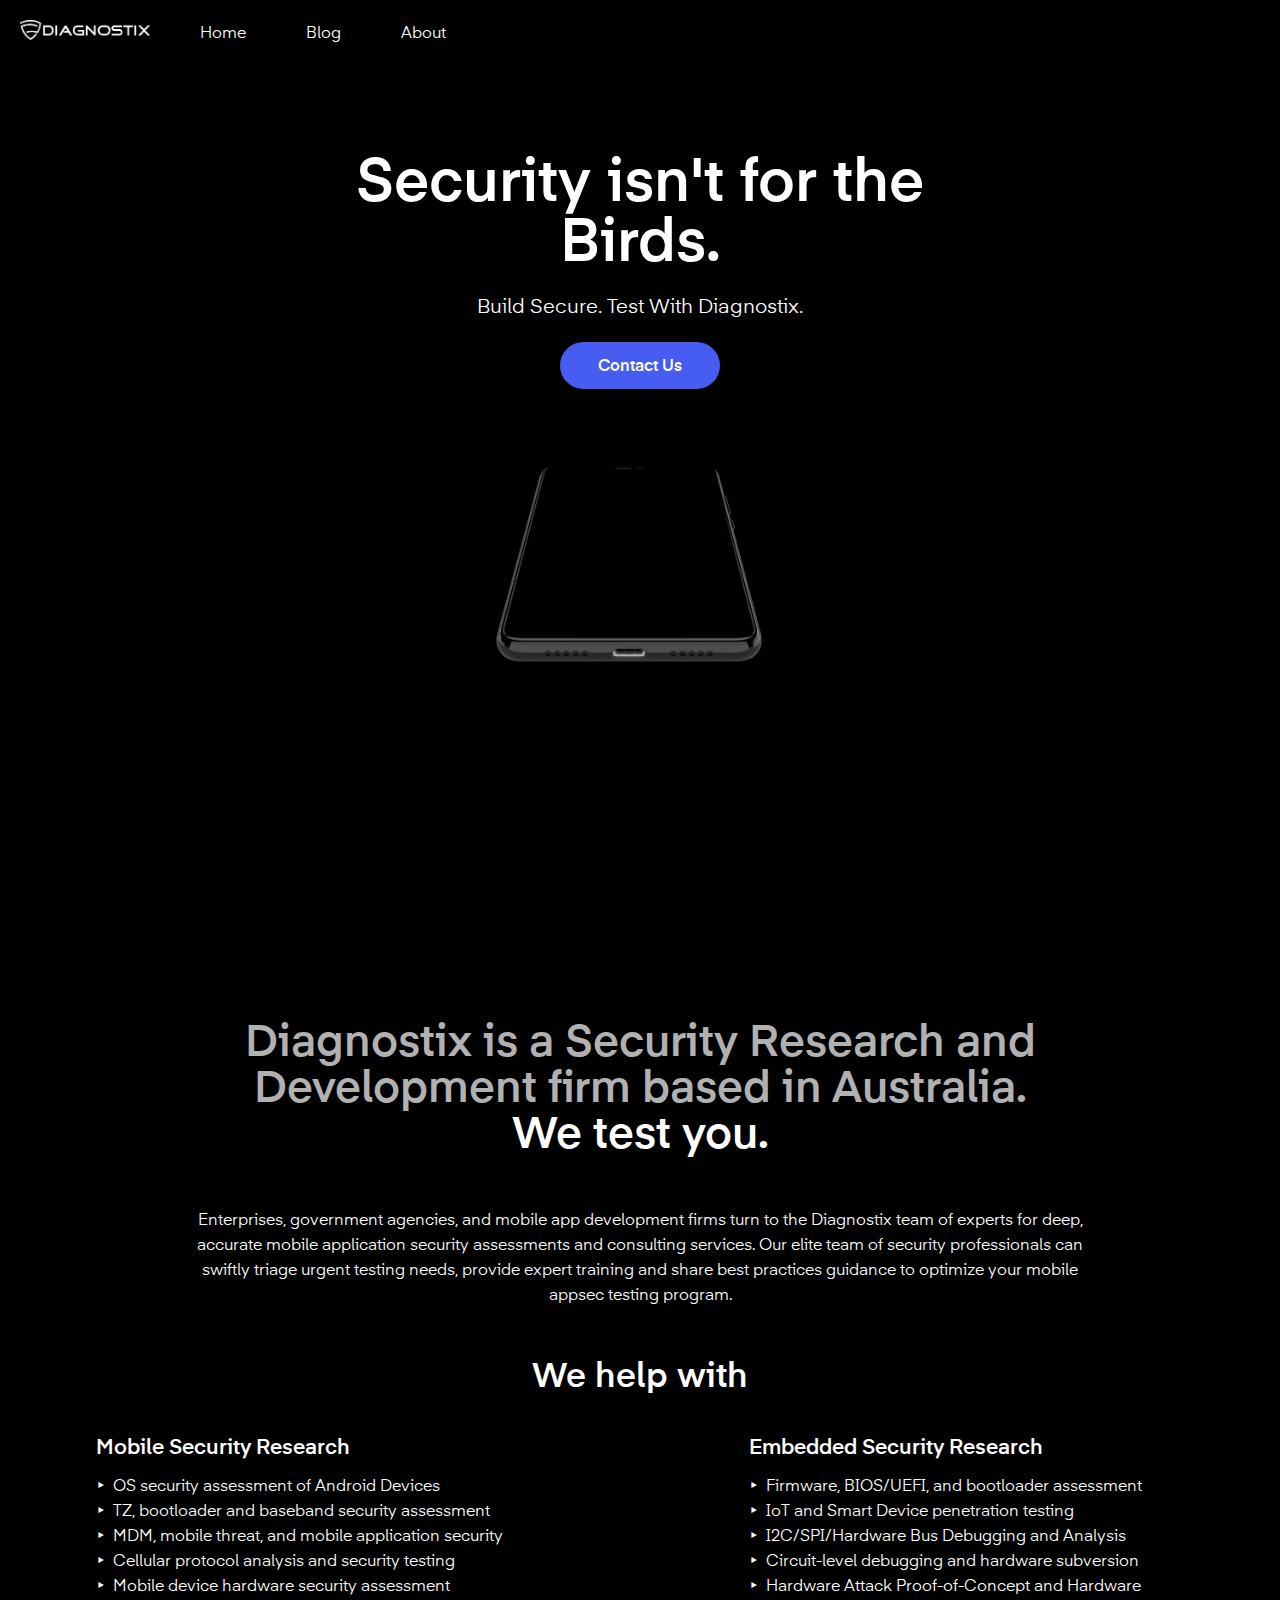
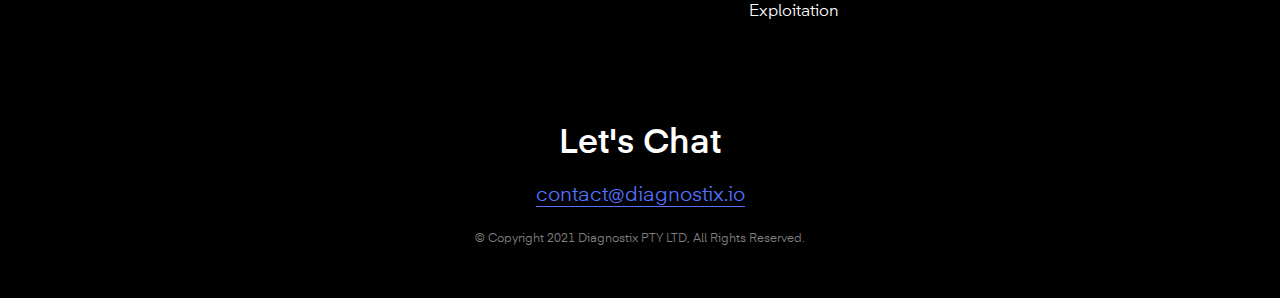
<file: index.html>
<!DOCTYPE html PUBLIC "-//W3C//DTD XHTML 1.0 Transitional//EN" "http://www.w3.org/TR/xhtml1/DTD/xhtml1-transitional.dtd">
<html xmlns="http://www.w3.org/1999/xhtml" class="csspositionsticky"><head>

<meta http-equiv="Content-Type" content="text/html; charset=UTF-8">
<title>Diagnostix - Build Secure. Test With Diagnostix.</title>
<meta name="Description" content="Diagnostix is a Hardware and Software Security Testing Firm.">
<meta name="viewport" content="width=device-width, initial-scale=1.0, maximum-scale=1.0, user-scalable=yes">
<link href="index_files/style.css" rel="stylesheet">
<link rel="manifest" href="#">
<meta name="theme-color" content="#ffffff">
<meta name="title" content="Diagnostix">
<meta name="description" content="Diagnostix is a Hardware and Software Security Testing Firm.">
<meta name="keywords" content="android, smartphone, security, testing, cybersecurity">
<meta http-equiv="Content-Type" content="text/html; charset=UTF-8">
<meta name="language" content="English">
<meta property="og:title" content="Diagnostix">
<meta property="og:site_name" content="Diagnostix">
<meta property="og:description" content="Diagnostix is a Hardware and Software Security Testing Firm.">

</head>
<body>

	<nav>
		<div class="logo">
			<a href="/">
				<img src="index_files/logo-white.png">
			</a>
		</div><!--logo-->

		<div class="desktop-nav">
			<ul>
				<li><a href="/">Home</a></li>
				<li><a href="blog.html">Blog</a></li>
				<li><a href="about.html">About</a></li>
			</ul>
		</div><!--desktop-nav-->

		<nav class="mobile-nav-wrap" role="navigation">
		     <ul class="mobile-header-nav">
		       <li><a href="/">Home</a></li>
		       <li><a href="blog.html">Blog</a></li>
		       <li><a href="about.html">About</a></li>
		     </ul>
		</nav><!--mobile-nav-wrap-->

		<a class="mobile-menu-toggle js-toggle-menu hamburger-menu" href="#">
		     <span class="menu-item"></span>
		     <span class="menu-item"></span>
		     <span class="menu-item"></span>
		</a><!--hamburger-menu-->
	</nav>

<div class="quick-scroll"><img src="index_files/quick-scroll.svg"></div>
<div class="home">
	<div class="content700 hero center instant-fade-in">
		<h1>Security isn't for the Birds.</h1>
		<h6>Build Secure. Test With Diagnostix.</h6>
		<a href="#" class="button1">Contact Us</a>
	</div><!--content700-->
	<div id="animate-hero" class="hero-image">
		
		<img src="index_files/Home-Hero-1.jpg" alt="Diagnostix">
		<img src="index_files/Home-Hero-1.jpg" alt="Diagnostix">
		
		<img src="index_files/Home-Hero-1.jpg" alt="Diagnostix">
	</div><!--hero-image-->

	<div class="content900 center">
		<h2><span class="gray">Diagnostix is a Security Research and Development firm based in Australia.</span><br />We test you.</h2>
		<span>Enterprises, government agencies, and mobile app development firms turn to the Diagnostix team of experts for deep, accurate mobile application security assessments and consulting services. Our elite team of security professionals can swiftly triage urgent testing needs, provide expert training and share best practices guidance to optimize your mobile appsec testing program.</span>
	</div><!--content1000-->

	<div class="content what-we-do">
		<h3 class="center">We help with</h3>
		<div class="column100">
			<div class="column40">
				<h5>Mobile Security Research</h5>
				<ul>
					<li>OS security assessment of Android Devices</li>
					<li>TZ, bootloader and baseband security assessment</li>
					<li>MDM, mobile threat, and mobile application security</li>
					<li>Cellular protocol analysis and security testing</li>
					<li>Mobile device hardware security assessment</li>
				</ul>
			</div><!--column40-->

			<div class="column40">
				<h5>Embedded Security Research</h5>
				<ul>
					<li>Firmware, BIOS/UEFI, and bootloader assessment</li>
					<li>IoT and Smart Device penetration testing</li>
					<li>I2C/SPI/Hardware Bus Debugging and Analysis</li>
					<li>Circuit-level debugging and hardware subversion</li>
					<li>Hardware Attack Proof-of-Concept and Hardware Exploitation</li>
				</ul>
			</div><!--column40-->


		</div><!--column100-->
	</div>


</div><!--home-->

<footer>
	<div class="content center">
		<h3>Let's Chat</h3>
		<h6><a href="mailto:contact@diagnostix.io">contact@diagnostix.io</a></h6>

		<p><small>© Copyright 2021 Diagnostix PTY LTD, All Rights Reserved.</small></p>
	</div><!--content-->
</footer>




<script src="index_files/jquery.js"></script>
<script src="index_files/modernizr.js"></script>
<script src="index_files/index.js"></script>



</body></html>
</file>
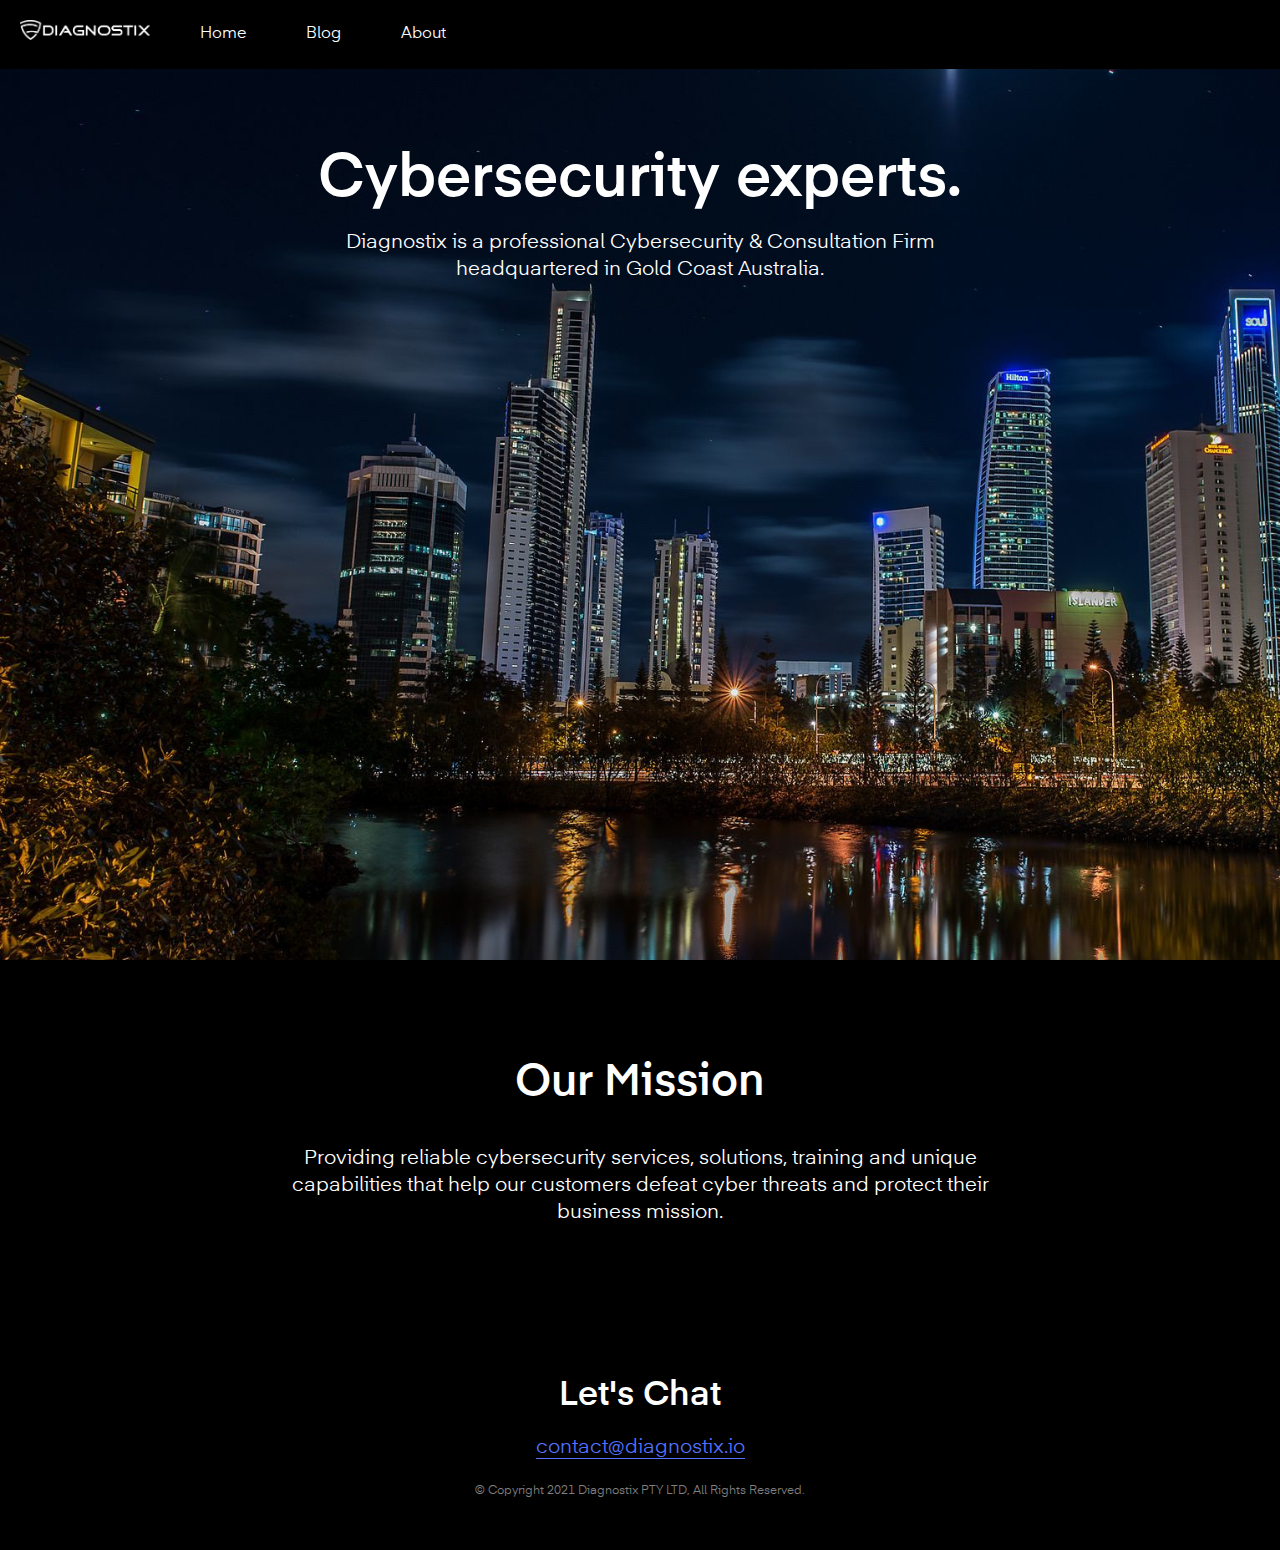
<file: about.html>
<!DOCTYPE html PUBLIC "-//W3C//DTD XHTML 1.0 Transitional//EN" "http://www.w3.org/TR/xhtml1/DTD/xhtml1-transitional.dtd">
<html xmlns="http://www.w3.org/1999/xhtml" class="csspositionsticky"><head>

<meta http-equiv="Content-Type" content="text/html; charset=UTF-8">
<title>Diagnostix - Build Secure. Test With Diagnostix.</title>
<meta name="Description" content="Diagnostix is a Hardware and Software Security Testing Firm.">
<meta name="viewport" content="width=device-width, initial-scale=1.0, maximum-scale=1.0, user-scalable=yes">
<link href="index_files/style.css" rel="stylesheet">
<link rel="manifest" href="#">
<meta name="theme-color" content="#ffffff">
<meta name="title" content="Diagnostix">
<meta name="description" content="Diagnostix is a Hardware and Software Security Testing Firm.">
<meta name="keywords" content="android, smartphone, security, testing, cybersecurity">
<meta http-equiv="Content-Type" content="text/html; charset=UTF-8">
<meta name="language" content="English">
<meta property="og:title" content="Diagnostix">
<meta property="og:site_name" content="Diagnostix">
<meta property="og:description" content="Diagnostix is a Hardware and Software Security Testing Firm.">

</head>
<body>

	<nav>
		<div class="logo">
			<a href="/">
				<img src="index_files/logo-white.png">
			</a>
		</div><!--logo-->

		<div class="desktop-nav">
			<ul>
				<li><a href="/">Home</a></li>
				<li><a href="blog.html">Blog</a></li>
				<li><a href="about.html">About</a></li>
			</ul>
		</div><!--desktop-nav-->

		<nav class="mobile-nav-wrap" role="navigation">
		     <ul class="mobile-header-nav">
		       <li><a href="/">Home</a></li>
		       <li><a href="blog.html">Blog</a></li>
		       <li><a href="about.html">About</a></li>
		     </ul>
		</nav><!--mobile-nav-wrap-->

		<a class="mobile-menu-toggle js-toggle-menu hamburger-menu" href="#">
		     <span class="menu-item"></span>
		     <span class="menu-item"></span>
		     <span class="menu-item"></span>
		</a><!--hamburger-menu-->
	</nav>

<div class="quick-scroll"><img src="index_files/quick-scroll.svg"></div>


<div class="about">
	<div class="image-hero">
		<div class="content700 center scroll-alert animate-down">
			<h1>Cybersecurity experts.</h1>
			<h6> Diagnostix is a professional Cybersecurity & Consultation Firm headquartered in Gold Coast Australia. </h6>
		</div><!--content700-->
	</div><!--image-hero-->
	<div class="mission">
		<div class="content700 center">
			<h2>Our Mission</h2><br>
			<h6>Providing reliable cybersecurity services, solutions, training and unique capabilities that help our customers defeat cyber threats and protect their business mission.</h6>
		</div><!--content700-->
	</div><!--mission-->

</div><!--about-->


<footer>
	<div class="content center">
		<h3>Let's Chat</h3>
		<h6><a href="mailto:contact@diagnostix.io">contact@diagnostix.io</a></h6>

		<p><small>© Copyright 2021 Diagnostix PTY LTD, All Rights Reserved.</small></p>
	</div><!--content-->
</footer>




<script src="index_files/jquery.js"></script>
<script src="index_files/modernizr.js"></script>
<script src="index_files/index.js"></script>



</body></html>
</file>
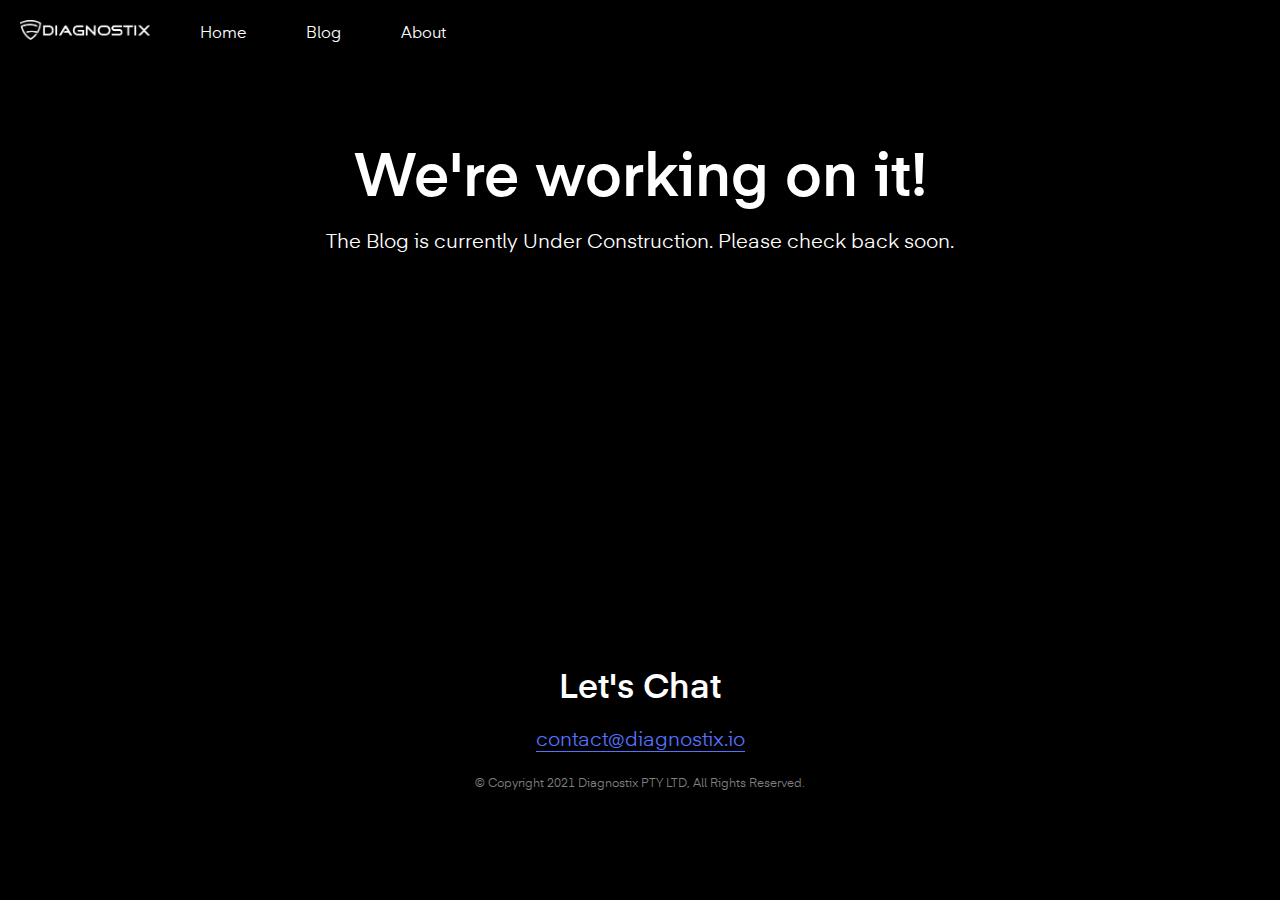
<file: blog.html>
<!DOCTYPE html PUBLIC "-//W3C//DTD XHTML 1.0 Transitional//EN" "http://www.w3.org/TR/xhtml1/DTD/xhtml1-transitional.dtd">
<html xmlns="http://www.w3.org/1999/xhtml" class="csspositionsticky"><head>

<meta http-equiv="Content-Type" content="text/html; charset=UTF-8">
<title>Diagnostix - Build Secure. Test With Diagnostix.</title>
<meta name="Description" content="Diagnostix is a Hardware and Software Security Testing Firm.">
<meta name="viewport" content="width=device-width, initial-scale=1.0, maximum-scale=1.0, user-scalable=yes">
<link href="index_files/style.css" rel="stylesheet">
<link rel="manifest" href="#">
<meta name="theme-color" content="#ffffff">
<meta name="title" content="Diagnostix">
<meta name="description" content="Diagnostix is a Hardware and Software Security Testing Firm.">
<meta name="keywords" content="android, smartphone, security, testing, cybersecurity">
<meta http-equiv="Content-Type" content="text/html; charset=UTF-8">
<meta name="language" content="English">
<meta property="og:title" content="Diagnostix">
<meta property="og:site_name" content="Diagnostix">
<meta property="og:description" content="Diagnostix is a Hardware and Software Security Testing Firm.">

</head>
<body>

	<nav>
		<div class="logo">
			<a href="/">
				<img src="index_files/logo-white.png">
			</a>
		</div><!--logo-->

		<div class="desktop-nav">
			<ul>
				<li><a href="/">Home</a></li>
				<li><a href="blog.html">Blog</a></li>
				<li><a href="about.html">About</a></li>
			</ul>
		</div><!--desktop-nav-->

		<nav class="mobile-nav-wrap" role="navigation">
		     <ul class="mobile-header-nav">
		       <li><a href="/">Home</a></li>
		       <li><a href="blog.html">Blog</a></li>
		       <li><a href="about.html">About</a></li>
		     </ul>
		</nav><!--mobile-nav-wrap-->

		<a class="mobile-menu-toggle js-toggle-menu hamburger-menu" href="#">
		     <span class="menu-item"></span>
		     <span class="menu-item"></span>
		     <span class="menu-item"></span>
		</a><!--hamburger-menu-->
	</nav>

<div class="quick-scroll"><img src="index_files/quick-scroll.svg"></div>


<div class="about">
	<div class="coming-soon">
		<div class="content700 center scroll-alert animate-down">
			<h1>We're working on it!</h1>
			<h6> The Blog is currently Under Construction. Please check back soon.</h6>
		</div><!--content700-->
	</div><!--coming-soon-->

</div><!--about-->


<footer>
	<div class="content center">
		<h3>Let's Chat</h3>
		<h6><a href="mailto:contact@diagnostix.io">contact@diagnostix.io</a></h6>

		<p><small>© Copyright 2021 Diagnostix PTY LTD, All Rights Reserved.</small></p>
	</div><!--content-->
</footer>




<script src="index_files/jquery.js"></script>
<script src="index_files/modernizr.js"></script>
<script src="index_files/index.js"></script>



</body></html>
</file>
<file: index_files/style.css>
html, body, div, span, applet, object, iframe, h1, h2, h3, h4, h5, h6, p, blockquote, pre, a, abbr, acronym, address, big, cite, code, del, dfn, em, img, ins, kbd, q, s, samp, small, strike, strong, sub, sup, tt, var, b, u, i, center, dl, dt, dd, ol, ul, li, fieldset, form, label, legend, table, caption, tbody, tfoot, thead, tr, th, td, article, aside, canvas, details, embed, figure, figcaption, footer, header, hgroup, menu, nav, output, ruby, section, summary, time, mark, audio, video {
	margin: 0;
	padding: 0;
	border: 0;
	font-size: 100%;
	vertical-align: baseline;
	list-style: none;
}

article, aside, details, figcaption, figure, footer, header, hgroup, main, nav, section, summary {
	display: block
}

audio, canvas, video {
	display: inline-block
}

audio:not([controls]) {
	display: none;
	height: 0
}

[hidden] {
	display: none
}

html {
	background: #000;
	-ms-text-size-adjust: 100%;
	-webkit-text-size-adjust: 100%
}

body {
	margin: 0
}

a:focus {
	outline: none
}

a:active, a:hover {
	outline: 0
}


abbr[title] {
	border-bottom: 1px dotted
}

dfn {
	font-style: italic
}

hr {
	box-sizing: content-box;
	height: 0
}

mark {
	background: #ff0;
	color: #000
}

code, kbd, pre, samp {
	font-family: monospace,serif;
	font-size: 1em
}

pre {
	white-space: pre-wrap
}

q {
	quotes: "\201C" "\201D" "\2018" "\2019"
}

small {
	font-size: 75%;
	line-height: 18px;
	color: #808080;
}

sub, sup {
	font-size: 75%;
	line-height: 0;
	position: relative;
	vertical-align: baseline
}

sup {
	top: -0.5em
}

sub {
	bottom: -0.25em
}

img {
	border: 0
}

svg:not(:root) {
	overflow: hidden
}

figure {
	margin: 0
}

fieldset {
	border: 1px solid silver;
	margin: 0 2px;
	padding: .35em .625em .75em
}

legend {
	border: 0;
	padding: 0
}

button, input, select, textarea {
	font-family: inherit;
	font-size: 100%;
	margin: 0
}

button, input {
	line-height: normal;
	-webkit-appearance: none
}

button, select {
	text-transform: none
}

button, html input[type="button"], input[type="reset"], input[type="submit"] {
	-webkit-appearance: button;
	cursor: pointer
}

button[disabled], html input[disabled] {
	cursor: default
}

input[type="checkbox"], input[type="radio"] {
	box-sizing: border-box;
	padding: 0
}

input[type="search"] {
	-webkit-appearance: textfield;
	box-sizing: content-box
}

input[type="search"]::-webkit-search-cancel-button, input[type="search"]::-webkit-search-decoration {
	-webkit-appearance: none
}

textarea {
	overflow: auto;
	vertical-align: top;
	-webkit-appearance: none;
}

table {
	border-collapse: collapse;
	border-spacing: 0
}

img {
	vertical-align: middle;
}

textarea {
	resize: vertical;
}

path {
	transition: all .25s ease-in-out;
	-webkit-transition: all .25s ease-in-out;
}


/*==========================================================================
	Styling
========================================================================== */

body {
	color: #FFF;
	line-height: 25px;
	font-family: Eina04-Regular, Arial, sans-serif;
	font-size: 16px;
	font-weight: normal;
	font-style: normal;
	-webkit-font-smoothing: antialiased;
}

a, a:active {
	outline: none;
	cursor: pointer;
	transition: all .25s ease-in-out;
	-moz-transition: all .25s ease-in-out;
	-webkit-transition: all .25s ease-in-out;
	color: #5472ff;
	outline: 0;
	text-decoration: none;
}

p a {
	border-bottom: 1px solid #5472ff;
	font-family: Eina04-SemiBold, Arial, sans-serif;
}
h6 a {
	border-bottom: 1px solid #5472ff;
}

p a:hover, h6 a:hover {
	border-bottom: 1px solid #b95e82;
}

a:hover {
	color: #b95e82;
}

a img {
	-webkit-transition: opacity .25s ease;
	transition: opacity .25s ease;
	border: none;
	-webkit-transform: translateZ(0);
	opacity: 1;
	-ms-filter: "progid:DXImageTransform.Microsoft.Alpha(Opacity=100)";
}

a img:hover {
	cursor: pointer;
	-webkit-transform: rotate(0);
	transform: rotate(0);
	opacity: .7;
	-ms-filter: "progid:DXImageTransform.Microsoft.Alpha(Opacity=70)";
}

b, strong {
	font-family: Eina04-SemiBold, Arial, sans-serif;
	font-weight: normal;
	font-style: normal;
	color: #FFF;
}

hr {
	display: block;
	height: 1px;
	border: 0;
	border-top: 1px solid #606060;
	margin: .5em 0;
	padding: 0;
	width: 100%;
}

.alignleft {
	float: left;
}

.alignright {
	float: right;
}

.aligncenter {
	clear: both;
	display: block;
	margin-left: auto;
	margin-right: auto;
}

a label {
	cursor: pointer;
}

::-moz-selection {
	background-color: #475cf1;
	color: #FFF;
}

::selection {
	background-color: #475cf1;
	color: #FFF;
}

.clear {
	clear: both;
}

#left, .left  {
	float: left;
}

#right, .right {
	float: right;
}
.center {
	text-align: center;
}

img, embed, object, video, iframe {
	max-width: 100%;
	max-height: auto;
}

.wrapper {
	overflow: hidden;
}

.center {
	text-align: center;
}

.display-none {
	display: none;
}

.content {
	width: 1200px;
	margin: 0 auto;
	overflow: hidden;
	padding: 105px 0 0 0;
}
.hero {
	padding: 155px 0 0 0;
}
.content900 {
	width: 900px;
	margin: 0 auto;
	overflow: hidden;
}
.content700 {
	width: 700px;
	margin: 0 auto;
	overflow: hidden;
}
.content400 {
	width: 400px;
	margin: 0 auto;
	overflow: hidden;

}
footer .content {
	width: 500px;
	padding: 50px 0;
}

@media screen and (max-width: 1300px) {
.content {
width: 85%;
}
}
@media screen and (max-width: 1000px) {
.content900 {
width: 85%;
}
}
@media screen and (max-width: 850px) {
.content.hero {
padding: 105px 0 30px 0;
}
.content {
padding: 55px 0;
}
.content700 {
width: 85%;
}
.hero {
padding: 105px 0 0 0;
}
}
@media screen and (max-width: 650px) {
.content {
width: 85%;
}
footer .content {
width: 85%;
}
.content400 {
	width:80%;

}
}


/* ==========================================================================
	Colors
========================================================================== */


.white-bg {
	background-color: #FFF;
	overflow: hidden;
}
.gray-bg {
	background-color: #141414;
	overflow: hidden;
}
.light-gray-bg {
	background-color: #dddddd;
	overflow: hidden;
}
.gray {
	color: #b1b1b1;
}
.blue {
	color: #475cf1;
}
/* ==========================================================================
	Columns
========================================================================== */

.column100,
.column75,
.column60,
.column50,
.column40,
.column33,
.column30,
.column25,
.column20,
.column10
{
	display: inline-block;
	vertical-align: top;
	float: left;
	position: relative;

}
.column100{
	width: 100%;

}
@media all and (max-width: 850px) {
.column100{
	width: 100%;
}
}
.column50{
	width: 50%;
}
@media all and (max-width: 850px) {
.column50{
	width: 100%;
}
}
.column75{
	width: 75%;
}
@media all and (max-width: 850px) {
.column75{
	width: 100%;
}
}
.column60{
	width: 60%;
}
@media all and (max-width: 850px) {
.column60{
	width: 100%;
}
}
.column40{
	width: 40%;
}
@media all and (max-width: 850px) {
.column40{
	width: 100%;
}
}
.column33{
	width: 33.3%;
}
@media all and (max-width: 850px) {
.column33{
	width: 100%;
}
}
.column30{
	width: 30%;
}
@media all and (max-width: 850px) {
.column30{
	width: 100%;
}
}
.column25{
	width: 25%;
}
@media all and (max-width: 850px) {
.column25{
	width: 33%;
}
}
@media all and (max-width: 750px) {
.column25{
	width: 50%;
}
}
@media all and (max-width: 500px) {
.column25{
	width: 100%;
}
}
.column20{
	width: 20%;
}
@media all and (max-width: 750px) {
.column20{
	width: 100%;
}
}
.column10{
	width: 10%;
}


/*-------------Universal Styles-------------*/

.padding15 {
	padding: 0 15px;
}
.padding30 {
	padding: 0 30px;
}
.padding60 {
	padding: 0 60px;
}
.padding100 {
	padding: 0 100px;
}
.padding30-all {
	padding: 30px;
}
.padding60-all {
	padding: 60px;
}
.padding100-all {
	padding: 100px;
}

/* ==========================================================================
	Typography
========================================================================== */




@font-face {
  font-family: 'Eina04-Regular';
  src: url('./fonts/Eina04-Regular.ttf');
  font-weight: 400;
  font-style: normal;
  font-display: fallback;
}
@font-face {
  font-family: 'Eina04-SemiBold';
  src: url('./fonts/Eina04-SemiBold.ttf');
  font-weight: 500;
  font-style: semibold;
  font-display: fallback;
}




h1, h2, h3, h4, h5 {
	font-family: 'Eina04-SemiBold', Arial, sans-serif;
	-moz-osx-font-smoothing: grayscale;
	-webkit-font-smoothing: antialiased;
	font-weight: normal;
	font-style: normal;

}

h1 {
	font-size: 60px;
	line-height: 60px;
	margin: 0 0 20px;
}

h2 {
	font-size: 44px;
	line-height: 46px;
	margin: 0 0 15px 0;
}

h3 {
	font-size: 34px;
	line-height: 38px;
	margin: 0 0 15px 0;
}

h4 {
	font-size: 28px;
	line-height: 30px;
	margin: 0 0 10px 0;
}

h5 {
	font-size: 21px;
	line-height: 23px;
	margin: 0 0 20px 0;
}

h6 {
	font-family: 'Eina04-Regular', Arial, sans-serif;
	font-size: 20px;
	line-height: 27px;
	margin: 0 0 20px 0;
	font-weight: normal;
	font-style: normal;

}
p {
	font-size: 16px;
	color: #bebebe;
}
@media screen and (max-width: 1050px) {
	h1 {
		font-size: 55px;
		line-height: 56px;
	}
}
@media screen and (max-width: 850px) {
h1 {
	font-size: 36px;
	line-height: 38px;
	margin: 0 0 20px;
}

h2 {
	font-size: 25px;
	line-height: 27px;
	margin: 0 0 15px 0;
}

h3 {
	font-size: 22px;
	line-height: 23px;
}

h4, h5, h6 {
	font-size: 18px;
	line-height: 20px;
	}
}


/*-------------Button Style-------------*/

.button1, .button2 {
	font-size: 16px;
	line-height: 18px;
	color: #FFF;
	margin: 0 0 13px;
	background: #475cf1;
	padding: 16px 30px 13px;
	display: inline-block;
	font-family: 'Eina04-SemiBold', Arial, sans-serif;
	border-radius: 50px;
	min-width: 100px;
	text-align: center;
	-webkit-transition: all 1s ease-in-out;
	transition: all 1s ease-in-out
}
.button2 {
	color: #FFF;
	background: none;
	border: 1px solid #475cf1;
}

.button1:hover {
	-webkit-transition: all 1s ease-in-out;
	transition: all 1s ease-in-out;
	-webkit-animation: obnoxiousbtn 2000ms linear;
	animation: obnoxiousbtn 2000ms linear;
	-webkit-animation-iteration-count: 5;
	animation-iteration-count: 5;
	color: #FFF;
}@-webkit-keyframes obnoxiousbtn {
0% {
	background: #475cf1;
}

25% {
	background: #ee77e3;
}

50% {
	background: #ff9e00;
}

75% {
	background: #ff6500;
}

100% {
	background: #475cf1;
}
}

.button2:hover {
	-webkit-transition: all 1s ease-in-out;
	transition: all 1s ease-in-out;
	-webkit-animation: obnoxiousbtn2 2000ms linear;
	animation: obnoxiousbtn2 2000ms linear;
	-webkit-animation-iteration-count: 5;
	animation-iteration-count: 5;
	color: #FFF;
}@-webkit-keyframes obnoxiousbtn2 {
0% {
	border: 1px solid #475cf1;
}

25% {
	border: 1px solid #ee77e3;
}

50% {
	border: 1px solid #ff9e00;
}

75% {
	border: 1px solid #ff6500;
}

100% {
	border: 1px solid #475cf1;
}
}

.box-outline {
	border: 1px solid #606060;
	border-radius: 5px;
	padding: 20px;
	cursor: pointer;
}
.box-outline:hover {
	border: 1px solid #8b8b8b;

}
.box-outline:active,
.box-outline.selected {
	border: 1px solid #475cf1;
}


/*-------------Universal Styles-------------*/

ul, ol {
	overflow: visible;
}

.editor ul li {
	list-style: disc;
	margin: 0 0 10px 30px;
	color: #FFF;
}

.editor ol li {
	list-style: decimal;
	margin: 0 0 10px 30px;
	color: #FFF;
}

.editor img {
	height: auto;
}

.editor blockquote {
	font-size: 43px;
	line-height: 44px;
	font-weight: 800;
	border-left: 3px solid #5472ff;
	padding: 0 0 0 20px;
}

.editor ul {
	margin: 0 0 0px;
}

/*-------------Animation Fade In-------------*/

.scroll-alert {
	-webkit-transition: all .3s ease-in;
	transition: all .3s ease-in;
}

.scroll-alert.animate-down {
	opacity: 0;
	-webkit-transform: translateY(0px);
	transform: translateY(0px);
}

.scroll-alert.animate-down.active {
	opacity: 1;
	-webkit-transform: translateY(0);
	transform: translateY(0);
}


/* ==========================================================================
	Header
========================================================================== */

/*-----------------------------Desktop Nav-----------------------------*/

nav {
	background: #000000;
	display: -webkit-box;
	display: -ms-flexbox;
	display: flex;
	position: fixed;
	width: 100%;
	z-index: 999;
	-webkit-box-pack: justify;
	    -ms-flex-pack: justify;
	        justify-content: space-between;
}
nav a {
	color: #FFF;
}
nav a:hover {
	color: #475cf1;
}
nav .logo {
	padding: 20px 0 00;
	margin: 0px 20px 0 20px;
	width: 130px;
}


nav .logo svg:hover path {
    -webkit-animation: obnoxious3 2000ms linear;
    animation: obnoxious3 2000ms linear;
    -webkit-animation-iteration-count: 5;
    animation-iteration-count: 5;
    -webkit-transition: all 1s ease-in-out;
    transition: all 1s ease-in-out
}@-webkit-keyframes obnoxious3 {
0% {
    fill: #FFF
}

25% {
    fill: #ee77e3
}

50% {
    fill: #ff9e00
}

75% {
    fill: #475cf1
}

100% {
    fill: #FFF
}
}

.desktop-nav {
	display: -webkit-box;
	display: -ms-flexbox;
	display: flex;
	-webkit-box-pack: justify;
	    -ms-flex-pack: justify;
	        justify-content: space-between;
	width: auto;
	-webkit-box-flex: 1;
	    -ms-flex: 1;
	        flex: 1;
}
.desktop-nav ul {
	display: -webkit-box;
	display: -ms-flexbox;
	display: flex;
}
.desktop-nav li a {
	display: block;
	padding: 22px 30px;
	font-size: 16px;
}
.desktop-nav ul .button1 {
	margin: 10px 10px 0 0;
	height: 19px;
}

.desktop-nav .log-in {
	display: block;
	padding: 22px 30px;
}

@media all and (max-width: 1150px) {
.desktop-nav li a {
	padding: 22px 20px;
	font-size: 16px;
}
}
@media all and (max-width: 850px) {
.desktop-nav {
	display: none;
}
nav .logo {
	margin: 6px 0 4px 10px;
	padding: 10px 0;
	width: 90px;
}
nav {
	display: inherit;
}
}

.button1 {
	-webkit-transition: all 1s ease-in-out;
	transition: all 1s ease-in-out
}


/*-----------------------------Mobile Nav-----------------------------*/

.mobile-header-nav {
  background-color: #000000;
  display: none;
  list-style: none;
  margin: 0;
  padding: 0;
  position: absolute;
  top: 0;
  width: 100%;
  z-index: 2222222;
}
.mobile-header-nav li {
  border-top: 1px solid rgba(255, 255, 255, 0.1);
}
.mobile-header-nav li a {
  color: white;
  display: block;
  padding: 25px 0;
  text-align: center;
  text-decoration: none;
  -webkit-transition: all 0.3s ease-in-out;
  transition: all 0.3s ease-in-out;
}
.mobile-header-nav li a:hover {
 color: #5472ff;
}
.hamburger-menu {
  display: inline-block;
  -webkit-transition: all 0.3s ease-in-out;
  transition: all 0.3s ease-in-out;
  display: none;
  float: right;
  margin: -37px 15px 0 0;
}
.hamburger-menu:hover {
  cursor: pointer;
}
.hamburger-menu .menu-item {
  background: #FFF;
  display: block;
  height: 2px;
  margin: 0 0 8px;
  -webkit-transition: all 0.3s ease-in-out;
  transition: all 0.3s ease-in-out;
  width: 38px;
}
.hamburger-menu.open .menu-item {
  margin: 0 0 5px;
}
.hamburger-menu.open .menu-item:first-child {
  -webkit-transform: rotate(45deg);
          transform: rotate(45deg);
  -webkit-transform-origin: 10px;
          transform-origin: 10px;
}
.hamburger-menu.open .menu-item:nth-child(2) {
  opacity: 0;
  -ms-filter: "progid:DXImageTransform.Microsoft.Alpha(Opacity=0)";
}
.hamburger-menu.open .menu-item:nth-child(3) {
  -webkit-transform: rotate(-45deg);
          transform: rotate(-45deg);
  -webkit-transform-origin: 8px;
          transform-origin: 8px;
}
@media all and (max-width: 850px) {
.hamburger-menu {
  display: inherit;
}
}

/* ==========================================================================
	Footer
========================================================================== */

footer h3 {
	text-align: center;
	margin: 0 0 20px;
}
footer p {
	text-align: center;
	color: #4d4d4d;
}

.field-holder.email input:focus {
border: 1px solid #FFF;
color: #FFF;
}

.field-holder.email input {
	border: 1px solid #475cf1;
	-webkit-transition: all .25s ease;
	transition: all .25s ease;
	padding: 15px 0 15px 15px;
	background: transparent;
	width: 95%;
	border-radius: 50px;
	color: #FFF;
	margin: 0 0 20px;
}

::-webkit-input-placeholder,
::-moz-placeholder,
:-ms-input-placeholder {
	color: #4d4d4d;
}
:focus {
	-moz-outline-style: none;
	outline-color: initial;
	outline-style: initial;
	outline-width: 0;
}

.field-holder .button2 {
	border: none;
	float: right;
	margin: -73px 9px 0 0;
	z-index: 5;
	position: relative;
	height: 53px;
	-webkit-transition: all 0.3s ease-in-out;
	transition: all 0.3s ease-in-out;
}
.field-holder .button2:hover {
	color: #475cf1;

}
footer .field-columns {
	margin: 0 0 10px;
}
@media all and (max-width: 650px) {
.field-holder.email input {
	width: 99%;
	padding: 15px 0;
	margin: 0 0 10px;
}
footer .field-holder {
	width: 99%;
}
.field-holder .button2 {
	float: none;
	background: #475cf1;
	width: 170px;
	margin: 0 auto 40px;
	display: block;
	height: 49px;

}
::-webkit-input-placeholder,
::-moz-placeholder,
:-ms-input-placeholder {
	text-align: center;
}
.field-holder.email input {
 text-align: center;
}
}

ul.social {
	display: flex;
	width: 220px;
	margin: 0 auto 30px;
}
ul.social li {
	margin: 0 20px;
}
ul.social li img {
	width: 35px;
}
.quick-scroll {
	position: fixed;
	bottom: 20px;
	right: 20px;
	width: 40px;
	z-index: 9999;
	background: #000000;
	opacity: 0;
	pointer-events: none;
	transition: opacity .1s;
}
.quick-scroll:hover {
	cursor: pointer;
}
.quick-scroll:hover img {
	opacity: .7;
	transition: all .1s ease-in-out;
	-webkit-transition: all .1s ease-in-out;
}

@media all and (max-width: 650px) {
.quick-scroll {
	position: fixed;
	bottom: 10px;
	right: 10px;
	width: 30px;
	z-index: 9999;
}
}



/* ==========================================================================
	Home
========================================================================== */
.mobile-view {
	display: none;
}
@media all and (max-width: 850px) {
.mobile-view {
	display: block;
	width: 105px;
	margin: 0 auto 10px;
}
}

.desktop-view {
	display: block;
	width: 105px;
	margin: 0 auto 10px;
}
@media all and (max-width: 850px) {
.desktop-view {
	display: none;
}
}

.hero-image {
margin: -50px auto 120px ;
position: relative;
z-index: -1;
max-width: 1800px;
}
@media all and (max-width: 650px) {
.hero-image {
margin: -10px 0 80px 0;
}
}

.home .content900 h2 {
	margin: 0 0 50px;
}
.home .content900 img {
	width:500px;
}
.home .column2 {
	display: -webkit-box;
	display: -ms-flexbox;
	display: flex;
	-webkit-box-align: center;
	    -ms-flex-align: center;
	        align-items: center;
	margin: 0 0 50px;
}
.home .column2 .right img {
	width: 150px;
	margin: 0 0 30px;
}
.home .column2 .right h6 {
	margin: 0 0 30px;
}
.home .column2 .column2 {
	-webkit-box-align: start;
	    -ms-flex-align: start;
	            -ms-grid-row-align: flex-start;
	        align-items: flex-start;
}
.home .column2 .column2 .button2 {
	margin: 0 10px 0 0;
}
.home .column2 .column2 p {
	width: 150px;
}

@media all and (max-width: 1000px) {
.home .column2 .column2 {
	-webkit-box-orient: vertical;
	-webkit-box-direction: normal;
	    -ms-flex-direction: column;
	        flex-direction: column;
}
.home .column2 .column2 .button2 {
	margin: 0 0 10px 0;
}
}

@media all and (max-width: 600px) {
.home .column2 {
	-webkit-box-orient: vertical;
	-webkit-box-direction: normal;
	    -ms-flex-direction: column;
	        flex-direction: column;
}
.home .column2 {
	margin: 0 0 0px;
}
.home .column2 .right {
	text-align: center;
}
.home .column2 .column2 {
	-webkit-box-orient: vertical;
	-webkit-box-direction: normal;
	    -ms-flex-direction: column;
	        flex-direction: column;
	width: 165px;
	margin: 0 auto;

}
.home .column2 .right img {
	width: 120px;
}
}

/* ==========================================================================
	FAQ
========================================================================== */


.qandaboxes f.transition,
.qandaboxes h6,
.qandaboxes ul li i:before,
.qandaboxes ul li i:after {
  -webkit-transition: all 0.25s ease-in-out;
  transition: all 0.25s ease-in-out;
}
.qandaboxes h6 {
  position: relative;
  overflow: hidden;
  opacity: 1;
  -ms-filter: "progid:DXImageTransform.Microsoft.Alpha(Opacity=100)";
  -webkit-transform: translate(0, 0);
  transform: translate(0, 0);
  margin-top: 14px;
  z-index: 2;
  margin-bottom: 0;
}

.qandaboxes ul.ul-qandaboxes {
  list-style: none;
  padding: 0;
  margin: 20px 0 120px 0;
}

.qandaboxes ul.ul-qandaboxes li {
  position: relative;
  padding-right: 0;
  padding-left: 0;
  padding-bottom: 25px;
  margin: 0 0 40px;
  border-bottom: 1px solid #333;
  -webkit-tap-highlight-color: transparent;
  -webkit-touch-callout: none;
  -webkit-user-select: none;
  -moz-user-select: none;
  -ms-user-select: none;
  user-select: none;
  width: ;
}

.qandaboxes ul.ul-qandaboxes li i {
  position: absolute;
  -webkit-transform: translate(-6px, 0);
  transform: translate(-6px, 0);
  margin-top: 16px;
  right: 0;
  top: -6px;
}
.qandaboxes ul.ul-qandaboxes li h3 {
 width: 95%;
}

ul.ul-qandaboxes li i:before,
ul.ul-qandaboxes li i:after {
  content: "";
  position: absolute;
  background-color: #FFF;
  width: 2px;
  height: 12px;
  right: 10px;
}

.qandaboxes ul.ul-qandaboxes li i:before {
  -webkit-transform: translate(-6px, 0) rotate(45deg);
  transform: translate(-6px, 0) rotate(45deg);
}

.qandaboxes ul.ul-qandaboxes li i:after {
  -webkit-transform: translate(2px, 0) rotate(-45deg);
  transform: translate(2px, 0) rotate(-45deg);
}

.qandaboxes ul.ul-qandaboxes li input[type=checkbox] {
  position: absolute;
  cursor: pointer;
  width: 100%;
  height: 100%;
  z-index: 1;
  opacity: 0;
  -ms-filter: "progid:DXImageTransform.Microsoft.Alpha(Opacity=0)";
}

.qandaboxes ul.ul-qandaboxes li input[type=checkbox]:checked ~ h6 {
  margin-top: 0;
  max-height: 0;
  opacity: 0;
  -ms-filter: "progid:DXImageTransform.Microsoft.Alpha(Opacity=0)";
  -webkit-transform: translate(0, 50%);
  transform: translate(0, 50%);
}

.qandaboxes ul.ul-qandaboxes li input[type=checkbox]:checked ~ i:before {
  -webkit-transform: translate(6px, 0) rotate(45deg);
  transform: translate(6px, 0) rotate(45deg);
}

.qandaboxes ul.ul-qandaboxes li input[type=checkbox]:checked ~ i:after {
  -webkit-transform: translate(-2px, 0) rotate(-45deg);
  transform: translate(-2px, 0) rotate(-45deg);
}

@media all and (max-width: 600px) {
.qandaboxes ul.ul-qandaboxes li h3 {
 width: 90%;
}
}


/* ==========================================================================
	Phone
========================================================================== */

.gray-bg {
	max-width: 1800px;
	margin: 0 auto;
}
.gray-bg .content {
	padding: 0;
}

.phone .content400 img {
	width: 170px;
	margin:  0 0 25px;
}
.phone-hero {
	margin: -100px auto 0;
	position: relative;
	overflow: hidden;
	z-index: -1;
	max-width:1800px;
}

@media all and (max-width: 1000px) {
.phone-hero {
	margin: -50px auto 0;
}
}
@media all and (max-width: 750px) {
.phone-hero {
	margin: -20px auto 0;
}
}
@media all and (max-width: 600px) {
.phone-hero {
	margin: 0px auto 0;
}
.phone .content400 img {
	width: 100px;
}
}

.phone .column2 {
	display: -webkit-box;
	display: -ms-flexbox;
	display: flex;
	-webkit-box-align: center;
	    -ms-flex-align: center;
	        align-items: center;
	margin: 20px 0 0 0;
}
.phone .column2.reverse .image {
	-webkit-box-ordinal-group: -9;
	    -ms-flex-order: -10;
	        order: -10;
}
.phone .column2.reverse {
	margin: 0 0 100px;
}
.phone .column2 p {
	margin: 0 0 20px;
}
.phone .text ul {
	display: -webkit-box;
	display: -ms-flexbox;
	display: flex;
	-webkit-box-pack: justify;
	    -ms-flex-pack: justify;
	        justify-content: space-between;
}

.phone .text ul li {
	width: 48%;
	display: -webkit-box;
	display: -ms-flexbox;
	display: flex;
	-webkit-box-align: center;
	    -ms-flex-align: center;
	        align-items: center;
}
.phone .text ul li img {
	width: 60px;
	margin: 0  10px 0 0;
}
.phone .text ul li p {
	line-height: 20px;
	color: #FFF;
	margin: 0;
}
@media all and (max-width: 850px) {
.phone .column2 {
	-webkit-box-orient: vertical;
	-webkit-box-direction: normal;
	    -ms-flex-direction: column;
	        flex-direction: column;
}
.phone .column2 .image {
	-webkit-box-ordinal-group: 0;
	    -ms-flex-order: -1;
	        order: -1;
	width: 500px;
}
.phone .column2 .text {
	border-bottom: 1px solid #232323;
	padding: 0 0 75px;
	text-align: center;
}
.phone .text ul {
	-webkit-box-pack:center;
	    -ms-flex-pack:center;
	        justify-content:center;
}
.phone .text ul li p {
	text-align: left;
}
.phone .text ul li {
	width: 40%;
	padding: 0 3%;
}
}
@media all and (max-width: 600px) {
.phone .text ul {
	-webkit-box-orient: vertical;
	-webkit-box-direction: normal;
	    -ms-flex-direction: column;
	        flex-direction: column;
}
.phone .text ul li {
	width: 100%;
}
.phone .column2 .text {
	text-align: left;
}
.phone .column2 .image {
	width: 300px;
}
}

.content700.hero img{
	position: absolute;
	width: 300px;
	height: 700px;
	z-index: 11111;
}
.content.features {
	padding: 50px 0;
}
.phone-network {
	width: 850px;
	margin: 0 auto;
	padding: 50px 0 0;
}

@media all and (max-width: 1000px) {
.phone-network {
	width:85%;
}
}
.phone .white-bg {
	padding: 100px 0 0;
}
.phone .white-bg h2 {
	color: #141414;
}



.column100.light-gray-bg {
	background: #dddddd;
	margin: 0 0 25px;
	display: -webkit-box;
	display: -ms-flexbox;
	display: flex;
	-webkit-box-align: center;
	    -ms-flex-align: center;
	        align-items: center;

}
.column100.light-gray-bg .image, .column100.light-gray-bg .text {
	width: 50%;
	padding: 0 50px 0 50px;
}
.column100.light-gray-bg h3, .column100.light-gray-bg p {
	color: #141414;
}
.column100.light-gray-bg p {
	margin: 0 0 10px;
}
.column100.light-gray-bg .title img {
	width: 150px;
}
@media all and (max-width: 850px) {
.column100.light-gray-bg {
	-webkit-box-orient: vertical;
	-webkit-box-direction: normal;
	    -ms-flex-direction: column;
	        flex-direction: column;
}
.column100.light-gray-bg .image {
	-webkit-box-ordinal-group: 3;
	    -ms-flex-order: 2;
	        order: 2;
	width: 70%;
}
.column100.light-gray-bg .title {
	text-align: center;
	padding: 40px 0 0 0;
}
.phone .white-bg h2 {
	padding: 0 20px;
}

}
.features .column100 {
	display: -webkit-box;
	display: -ms-flexbox;
	display: flex;
	-webkit-box-pack: justify;
	    -ms-flex-pack: justify;
	        justify-content: space-between;
}
.features .column100 .column50 {
	width: 48.8%;
	margin: 0 0 25px;
}
.features .column100 .column50 h3 {
	margin: 0;
	padding: 50px 0 0 0;
}
.features .column100 .column50.light-gray-bg h3, .features .column100 .column50.light-gray-bg p {
	color: #141414;
}

@media all and (max-width: 750px) {
.features .column100 .column50 {
	width: 100%;
}
.features .column100 {
	-webkit-box-orient: vertical;
	-webkit-box-direction: normal;
	    -ms-flex-direction: column;
	        flex-direction: column;
}
}

.content.what-we-do {
	padding: 50px 0;
}

.content.what-we-do li:before {
  content: "‣";
  padding-right: 8px;
}

.content.what-we-do h3 {
	margin: 0 0 40px;
}
.what-we-do h5 {
margin: 0 0 15px;
}
.what-we-do h6 {
color: #c3c3c3;
margin: 0 0 15px;
}
.what-we-do .column100 {
	display: -webkit-box;
	display: -ms-flexbox;
	display: flex;
	-webkit-box-pack: justify;
	    -ms-flex-pack: justify;
	        justify-content: space-between;
}

@media all and (max-width: 850px) {
.what-we-do .column100 {
	-webkit-box-orient: vertical;
	-webkit-box-direction: normal;
	    -ms-flex-direction: column;
	        flex-direction: column;
}
.what-we-do .column40 {
	margin: 0 0 20px;
	width: 100%;
}
}



/* ==========================================================================
	About
========================================================================== */


.about .image-hero {
	background: url('./hero-about.jpg') no-repeat left bottom;
	-ms-background-size: cover;
	background-size: cover;
	padding: 150px 0 550px;
	margin: 0 auto 100px;
	max-width: 1800px;
	height: 360px;
}
.about .coming-soon {
	padding: 150px 0 10px;
	margin: 0 auto 100px;
	max-width: 1800px;
	height: 360px;
}
@media all and (max-width: 1450px) {
.about .image-hero {
	padding: 150px 0 450px;
}
}
@media all and (max-width: 1150px) {
.about .image-hero {
	padding: 150px 0 350px;
}
}
@media all and (max-width: 950px) {
.about .image-hero {
	padding: 120px 0 300px;
	margin: 0 auto 70px;
}
}

.mission .content700 {
	margin: 0 auto 80px;
}

.founders .content900 {
	display: -webkit-box;
	display: -ms-flexbox;
	display: flex;
	-webkit-box-pack: justify;
	    -ms-flex-pack: justify;
	        justify-content: space-between;
	border-bottom: 1px solid #333;
	padding: 0 0 100px 0;
}
.bio {
	width: 48%;
	text-align: center;
}
.bio img {
	margin: 0 0 30px;
}

@media all and (max-width: 650px) {
.founders .content900 {
	-webkit-box-orient: vertical;
	-webkit-box-direction: normal;
	    -ms-flex-direction: column;
	        flex-direction: column;
	padding: 0;
}
.bio {
	width: 90%;
	margin: 0 auto 50px;
}
}

.about .content.center {
	margin: 0 auto 100px;
}

@media all and (max-width: 650px) {
.about .content.center {
	margin: 0 auto 0px;
}
}

/* ==========================================================================
	How it Works
========================================================================== */


.scroll-section {
	position: relative;
	max-width: 1800px;
	margin: 0 auto;
}
.scroll-section .map {
	width: 50%;
	position: sticky;
	position: -webkit-sticky;
	top: 0;
}
.scroll-section .text {
	width: 35%;
	padding: 0 0 0 50%;
	text-align: center;
}
.steps {
	height: 100vh;
	display: -webkit-box;
	display: -ms-flexbox;
	display: flex;
	-webkit-box-align: center;
	    -ms-flex-align: center;
	        align-items: center;
}
.steps:last-child{
	height: 50vh;
}
.steps img.arrow {
	width: 40px;
	-webkit-transform: rotate(180deg);
	        transform: rotate(180deg);
}

.how-it-works .gray-bg {
	padding: 100px 0;
}
.how-it-works .gray-bg .content700 {
	margin: 0 auto 100px;
}
.how-it-works .column2 {
	display: -webkit-box;
	display: -ms-flexbox;
	display: flex;
	-webkit-box-align: center;
	    -ms-flex-align: center;
	        align-items: center;
}
.column2 .name {
	display: -webkit-box;
	display: -ms-flexbox;
	display: flex;
	-webkit-box-align: center;
	    -ms-flex-align: center;
	        align-items: center;
	-webkit-box-pack: center;
	    -ms-flex-pack: center;
	        justify-content: center;
	margin: 0 0 30px;
}
.column2 .name h6 {
	margin: 0;
}
.column2 .name img {
	width: 140px;
	margin: 0 10px 0;
}

.column2 .colors, .column2 .storage {
	display: -webkit-box;
	display: -ms-flexbox;
	display: flex;
	-webkit-box-pack: justify;
	    -ms-flex-pack: justify;
	        justify-content: space-between;
}
.column2 .colors .box-outline, .column2 .storage .box-outline {
	width: 47.5%;
	margin: 0 0 20px;
	text-align: center;
	padding: 0;
	height: 120px;
	display: -webkit-box;
	display: -ms-flexbox;
	display: flex;
	-webkit-box-align: center;
	    -ms-flex-align: center;
	        align-items: center;
	-webkit-box-pack: center;
	    -ms-flex-pack: center;
	        justify-content: center;

}
.colors .color {
	width: 20px;
	height: 20px;
	border: 1px solid #606060;
	margin: 0 auto 10px;
	border-radius: 50%;
}

.color.black {
	background: #000;
}
.color.white {
	background: #FFF;
}
.column2 .storage .box-outline {
	display: -webkit-box;
	display: -ms-flexbox;
	display: flex;
	-webkit-box-pack: center;
	    -ms-flex-pack: center;
	        justify-content: center;
	-webkit-box-align: center;
	    -ms-flex-align: center;
	        align-items: center;
}
.column2 .storage .box-outline h3, .column2 .storage .box-outline h4 {
	margin: 0;
}
.column2 .reserve {
	display: -webkit-box;
	display: -ms-flexbox;
	display: flex;
	-webkit-box-pack: justify;
	    -ms-flex-pack: justify;
	        justify-content: space-between;
	margin: 0 0 40px;
	border-bottom: 1px solid #606060;
	padding:  0 0 40px;
	-webkit-box-align: start;
	    -ms-flex-align: start;
	        align-items: flex-start;
}
.column2 .reserve h3 {
	margin: 0 0 5px;
}
.column2 .details h6 {
	text-align: center;
}


@media all and (max-width: 1000px) {
.how-it-works .column2 {
	-webkit-box-orient: vertical;
	-webkit-box-direction: normal;
	    -ms-flex-direction: column;
	        flex-direction: column;
}
.how-it-works .column2 .image {
	margin: 0 0 80px;
}
.how-it-works .column2 .text {
	width: 90%;
}
}

/*Added*/

.fade-out{
	transition: opacity 1.5s;
	opacity: 0;
}
#animate-hero img:nth-child(2).fade-out{
	transition: opacity 1s;
}

#animate-hero img:nth-child(1){
	position: absolute;
	z-index: 3;
}
#animate-hero img:nth-child(2){
	position: absolute;
	z-index: 2;
}
#animate-hero img:nth-child(3){
	position: relative;
	z-index: 1;
}

.map-container{
	position: absolute;
	top: 0;
	left: 0;
	width: 100%;
	height: 100%;
}
.map > .image{
	position: absolute;
	left: 0;
	top: 0;
	width: 100%;
	display: block;
	transition: opacity .7s;
	opacity: 0;
}
.map .image.active,
.map > .image:first-child{
	opacity: 1;
}
.map > .image:last-child{
	position: relative;
}
html.enable-quick-scroll .quick-scroll{
	opacity: 1;
	pointer-events: all;
}
#phone-colors img{
	opacity: 0;
	transition: .3s opacity;
	position: absolute;
	width: 90%;
	margin: 0 0 50px;
}
#phone-colors img.selected{
	opacity: 1;
}
#phone-colors img.placeholder{
	position: relative;
}

@media (max-aspect-ratio: 1/1) {

	.scroll-section .map{
		width: 100%;
		height: 50vh;
		overflow: hidden;
		background: #000;
	}
	.scroll-section .map:after{
		content: '';
		position: absolute;
		left: 0;
		bottom: 0;
		background: linear-gradient(to top, rgba(0,0,0,1) 0%,rgba(0,0,0,0) 100%);
		height: 10vh;
		width: 100%;
	}
	.map-container{
		z-index: 2;
	}
	.map-container .map .image{
		left: 50%;
		height: 50vh;
		transform: scale(1.5) translateX(-25%);
		transform-origin: top;
		width: auto;
	}
	.map > .image:last-child{
		position: absolute;
	}
	.map-container img{
		max-height: 100%;
	}
	.scroll-section .text {
	    width: 100%;
	    padding: 0px 20%;
	    box-sizing: border-box;
    }
    .steps{
	    padding: 38vh 0 0;
    }
    .steps:last-child{
	    height: 0;
    }
    .how-it-works .dot{
	    width: 3px;
	    height: 3px;
    }
    .how-it-works .bubble {
	    width: 25px;
	    height: 25px;
    }
    .how-it-works .bubble:before{
	    width: 3px;
	    height: 3px;
    }
    .how-it-works .image.active .bubble {
	    transform: translate(-43%, -114%) scale(1);
	}
	.steps{
		height: 75vh;
	}
	.how-it-works .stat {
	    font-size: 12px;
	    transform: translate(-63px, -21px);
	}
	.how-it-works .stat span {
	    font-size: 7px;
	}

}

html.no-csspositionsticky .scroll-section .text {
    width: 100%;
    padding: 300px 10% 0 10%;
    box-sizing: border-box;
}

html.no-csspositionsticky .group{
	margin: 0 auto;
}

html.no-csspositionsticky .scroll-section .steps{
	height: auto;
	padding: 200px 0;
}


/* ==========================================================================
	Reserve Now
========================================================================== */

.reserve-now .column2 {
	display: flex;
	justify-content: space-between;
	padding: 0 0 40px;
}
.reserve-now .update {
	width: 46%;
}
.reserve-now .update h6 {
	color: #bebebe;
}
.reserve-now .update h4 {
	margin: 0 0 5px;
}
.bar-graphic {
	position: relative;
	margin: 0 0 50px 0;
	height: 20px;
	border-radius: 50px;
}

.bar-graphic .cover {
	height: 20px;
	background-color: #333333;
	width: 100%;
	position: absolute;
	z-index: 1;
	right: 0;
	border-radius: 0 50px 50px 0px;
}

.bar-graphic .bar {
	height: 20px;
	background: blue;
	border-radius: 50px;
	background: rgb(72,92,240);
	background: linear-gradient(90deg, rgba(72,92,240,1) 0%, rgba(255,101,0,1) 100%);
}
.reserve-now .progress {
	display: flex;
	justify-content: space-between;
	border-bottom: 1px solid #333;
	margin: 0 0 40px;
	padding: 0 0 20px;

}
.reserve-now .update .message h4 {
	margin: 0 0 20px;
}


.pledge {
	width: 48%;
}
.pledge .hidden {
	padding: 20px 0 0 0;
}
.pledge .box-outline {
	margin: 0 0 30px;
}
.pledge .section.hidden {
	padding: 30px 0 0;
}
.pledge .button1 {
	border: none;
	width: 100%;
}

.without-reward h4 {
	margin: 0 0 20px 0;
}
.without-reward input {
	min-width: 30%;
	color: #475cf1;
	border-bottom: 1px solid #475cf1;
	border-left: 0px;
	border-right: 0px;
	border-top: 0px;
	background-color: rgba(0,0,0,0);
	width: 15%;
}

.box-outline .two-column {
	display: flex;
	align-items: center;
}
.box-outline .image {
	width: 50%;
}
.box-outline .description {
	width: 50%;
	padding: 10px 0;
}

@media all and (max-width: 850px) {
.reserve-now .column2 {
	flex-direction: column;
}
.pledge, .reserve-now .update  {
	width: 100%;
	margin: 0 0 50px;
}
}
@media all and (max-width: 600px) {
.box-outline .two-column {
	flex-direction: column;
}
.box-outline .image {
	width: 100%;
}
.box-outline .description {
	width: 100%;
	padding: 10px 0;
}
.pledge .section.hidden {
	padding: 15px 0 0;
}
.pledge, .reserve-now .update  {
	margin: 0 0 20px;
}
}
.payment-option {
	display: flex;

}
.column2 .payment-option {
	display: -webkit-box;
	display: -ms-flexbox;
	display: flex;
	-webkit-box-pack: justify;
	    -ms-flex-pack: justify;
	        justify-content: space-between;
	margin: 0 0 10px;
}
.column2 .payment-option .box-outline, .column2 .payment-option .box-outline {
	width: 47.5%;
	margin: 0 0 20px;
	text-align: center;
	padding:40px 0 0 0;
	height: 90px;
}
.payment-option h4 {
	margin: 0 0 5px;
}
.quantity {
	margin:  0 0 20px;
}
.box-outline p small {
	margin: 0 0 5px 0;
	display: block;
}
.reserve-now .box-outline .hidden{
	display: none;
}
.reserve-now .box-outline.selected .hidden{
	display: block;
}
.increment-container{
	display:  flex;
}
.increment-container > *{
	display: block;
}
.increment-container button{
	width: 40px;
	height: 40px;
	display: flex;
	justify-content: center;
	align-content: center;
	border: none;
	background: transparent;
	border: 1px solid #606060;
	color: #fff;
	font-weight: bold;
	line-height: 35px;
}
.increment-container button:hover{
	border-color: #8b8b8b;
}
.increment-container input{
	height: 40px;
	width: 80px;
	text-align: center;
	box-sizing: border-box;
	background: transparent;
	border: 1px solid #606060;
	border-left: none;
	border-right: none;
	color: #fff;
}
.increment-container button.increment{
	border-radius: 0 4px 4px 0;
}
.increment-container button.decrement{
	border-radius: 4px 0 0 4px;
}
.options{
	display: flex;
	margin-bottom: 30px;
}
.options .medium-option,
.options .small-option{
	width: 80px;
	height: 36px;
	display: flex;
	align-items: center;
	justify-content: center;
	border: 1px solid #606060;
	border-radius: 4px;
	line-height: 1;
	margin-right: 8px;
	padding-top: 4px;
}
.options > div:last-child{
	margin-right: 0;
}
.options .medium-option:hover,
.options .small-option:hover{
	border-color: #8b8b8b;
}
.options .medium-option.selected,
.options .small-option.selected{
	border-color: #475cf1;
}
.options .small-option{
	width: 50px;
}
input[type="number"] {
  -webkit-appearance: textfield;
     -moz-appearance: textfield;
          appearance: textfield;
}
input[type=number]::-webkit-inner-spin-button,
input[type=number]::-webkit-outer-spin-button {
  -webkit-appearance: none;
}

.instant-fade-in{
    animation: fadein 2s;
}

@keyframes fadein {
    from { opacity: 0; }
    to   { opacity: 1; }
}
</file>
